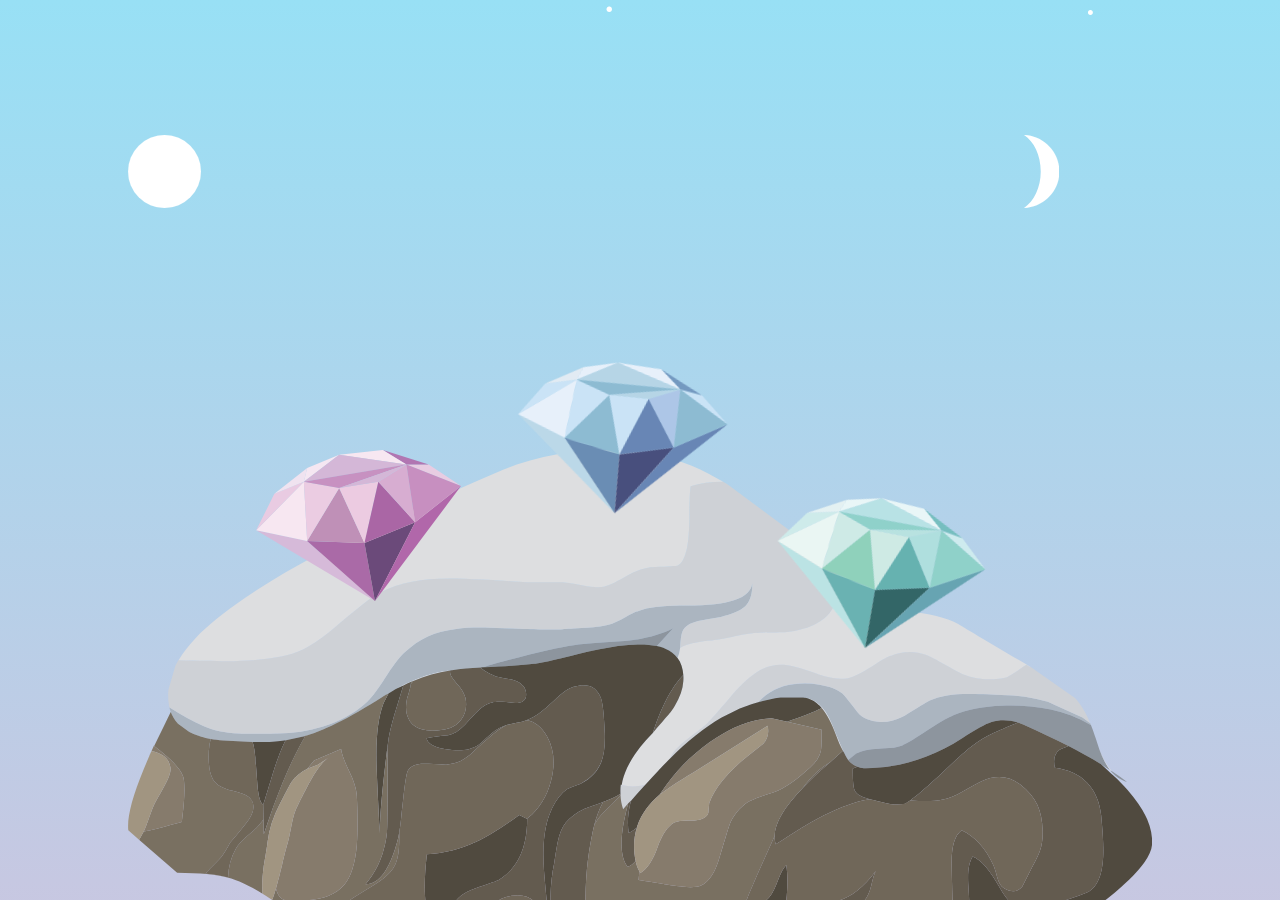
<file: index.html>
<!DOCTYPE html>
<html>
    <head>
        <meta charset="utf-8">
        <link href="styles/main.css" rel="stylesheet" type="text/css">
        <link href="styles/moon.css" rel="stylesheet" type="text/css">
        <script src="snowstorm.js"></script>
        <script>
        snowStorm.snowColor = '#ffffff';
        snowStorm.flakesMaxActive = 36;
        snowStorm.flakeBottom = 0;
        snowStorm.vMaxX = .1;
        snowStorm.vMaxY = .5;
        snowStorm.followMouse = false;
        </script>
        <title>snow way out</title>
    </head>
    <body>
      <div id="moon1"></div>
      <div id="moon2"></div>
      <a href="../three/"><div id="link1"></div></a>
      <a href="../one/"><div id="link2"></div></a>
      <a href="one/"><div id="gem1"></div></a>
      <a href="two/"><div id="gem2"></div></a>
      <a href="three/"><div id="gem3"></div></a>
      <div id="rock"></div>
    </body>
</html>
</file>
<file: styles/main.css>
#gem1 {
  position: fixed;
  background-image: url(../media/gem1.svg);
  background-size: contain;
  background-repeat: no-repeat;
  z-index: 0;
  transition: transform 3s;
  width: 16%;
  height: 20%;
  top: 50%;
  left: 20%;
}
#gem1:hover {
  transform: rotate(25deg);
}
#gem2 {
  position: fixed;
  background-image: url(../media/gem2.svg);
  background-size: contain;
  background-repeat: no-repeat;
  z-index: 0;
  transition: transform 2s;
  width: 16%;
  height: 20%;
  top: 40%;
  left: 40%;
  transform: rotate(15deg);
}
#gem2:hover {
  transform: rotate(-10deg);
}
#gem3 {
  position: fixed;
  background-image: url(../media/gem3.svg);
  background-size: contain;
  background-repeat: no-repeat;
  z-index: 0;
  transition: transform 3s;
  width: 16%;
  height: 20%;
  top: 55%;
  left: 60%;
  transform: rotate(20deg);
}
#gem3:hover {
  transform: rotate(-10deg);
}
#rock {
  position: fixed;
  background-image: url(../media/rock.svg);
  background-size: contain;
  background-repeat: no-repeat;
  z-index: -3;
  transition: transform 3s;
  width: 80%;
  height: 100%;
  top: 50%;
  left: 10%;
}
html, body {
	width: 100%;
	height: 100%;
    margin: 0;
    padding: 0;
}

body {
  background: linear-gradient(0deg, #f6afce, #98e0f5);
  background-size: 200% 200%;
  -webkit-animation: AnimationName 30s ease infinite;
  -moz-animation: AnimationName 30s ease infinite;
  animation: AnimationName 30s ease infinite;
}
	
@-webkit-keyframes AnimationName {
    0%{background-position:50% 10%}
    50%{background-position:50% 100%}
    100%{background-position:50% 10%}
}
@-moz-keyframes AnimationName {
    0%{background-position:50% 10%}
    50%{background-position:50% 100%}
    100%{background-position:50% 10%}
}
@keyframes AnimationName { 
    0%{background-position:50% 10%}
    50%{background-position:50% 100%}
    100%{background-position:50% 10%}
}
</file>
<file: styles/moon.css>
#moon1 {
  position: fixed;
  background-image: url(../media/moon.svg);
  background-size: contain;
  background-repeat: no-repeat;
  z-index: 0;
  transition: transform 5s;
  width: 5.7%;
  height: 10%;
  top: 15%;
  left: 10%;
}
#moon2 {
  position: fixed;
  background-image: url(../media/crescent.svg);
  background-size: contain;
  background-repeat: no-repeat;
  z-index: 0;
  transition: transform 5s;
  width: 2.7%;
  height: 10%;
  top: 15%;
  left: 80%;
}
#link1 {
  position: fixed;
  background-image: url(../media/moon.svg);
  background-size: contain;
  background-repeat: no-repeat;
  z-index: 5;
  transition: all 3s;
  width: 5.7%;
  height: 10%;
  top: 15%;
  left: 10%;
  opacity: 0;
}
#link2 {
  position: fixed;
  background-image: url(../media/crescent.svg);
  background-size: contain;
  background-repeat: no-repeat;
  z-index: 5;
  transition: all 3s;
  width: 2.7%;
  height: 10%;
  top: 15%;
  left: 80%;
  opacity: 0;
}
#link1:hover {
  opacity: 1;
  filter: drop-shadow(0px 0px 9px #FFFFFF);
}
#link2:hover {
  opacity: 1;
  filter: drop-shadow(0px 0px 9px #FFFFFF);
}
</file>
